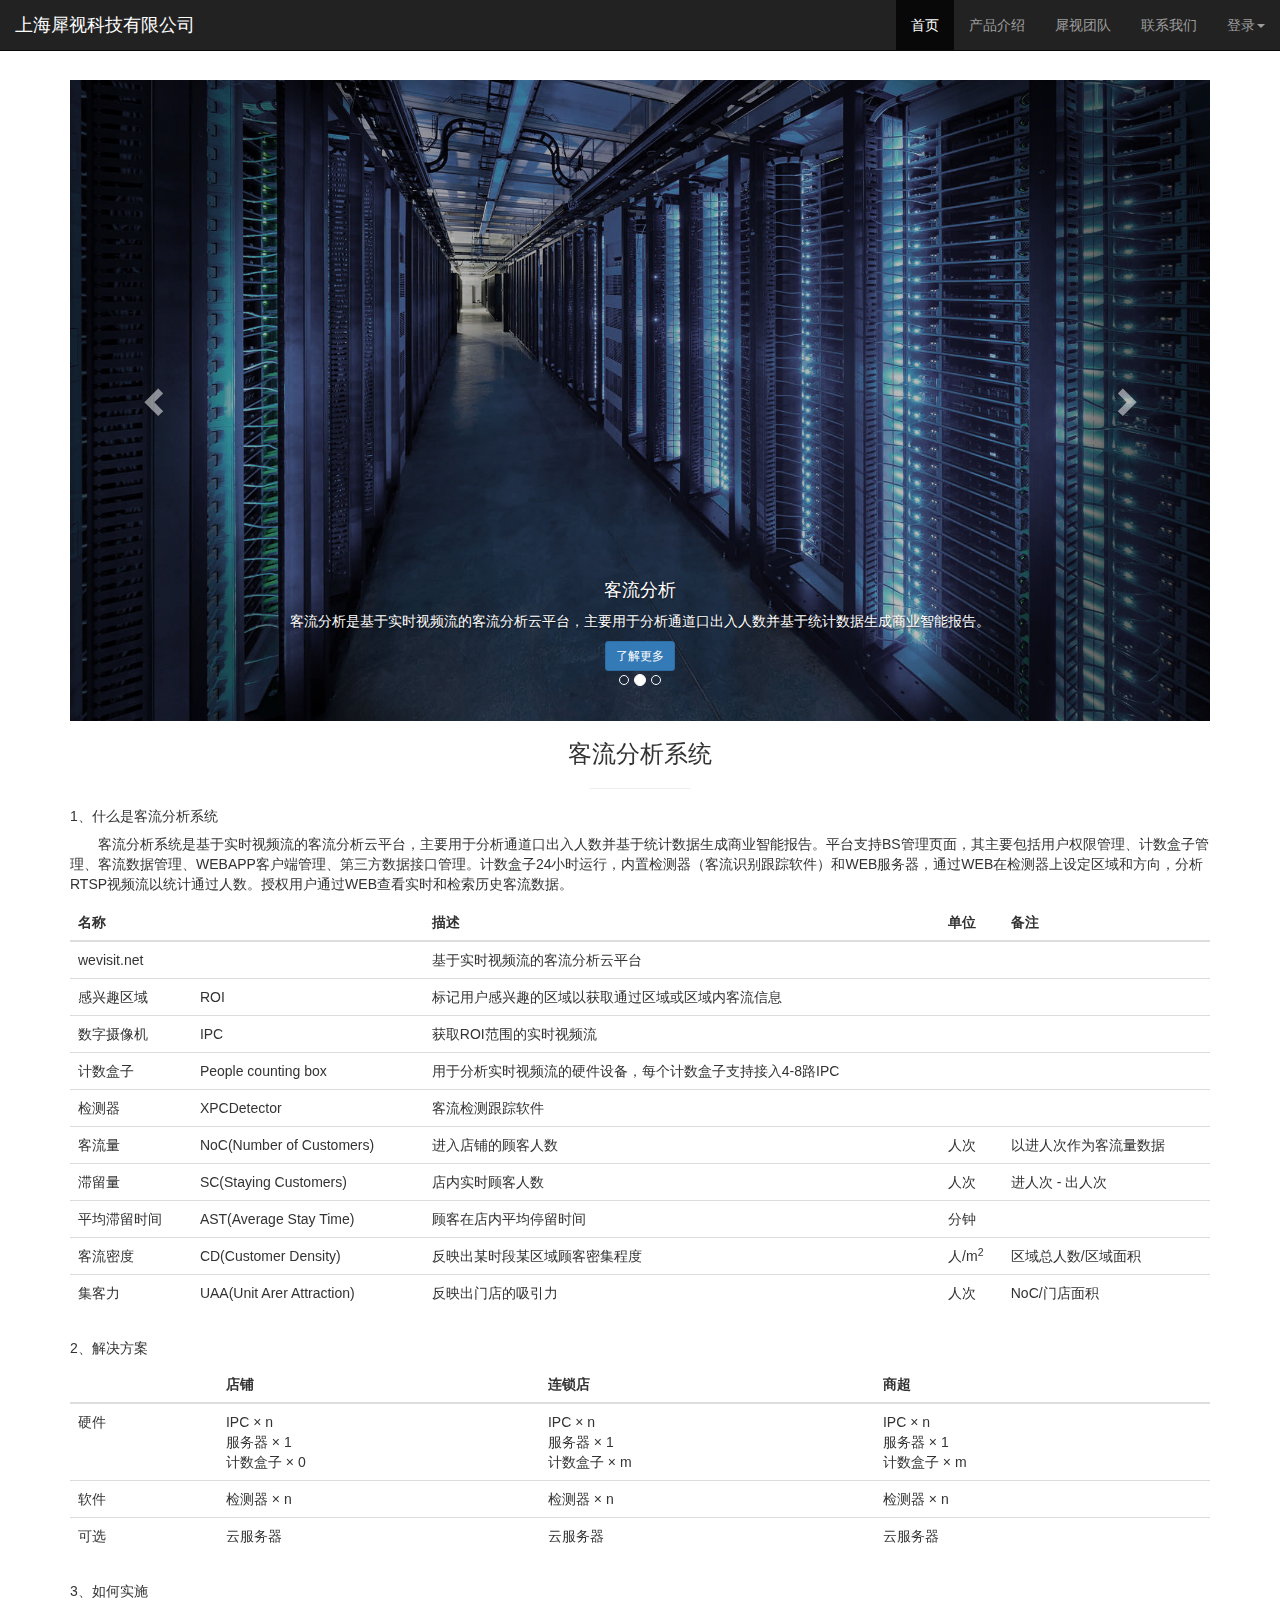
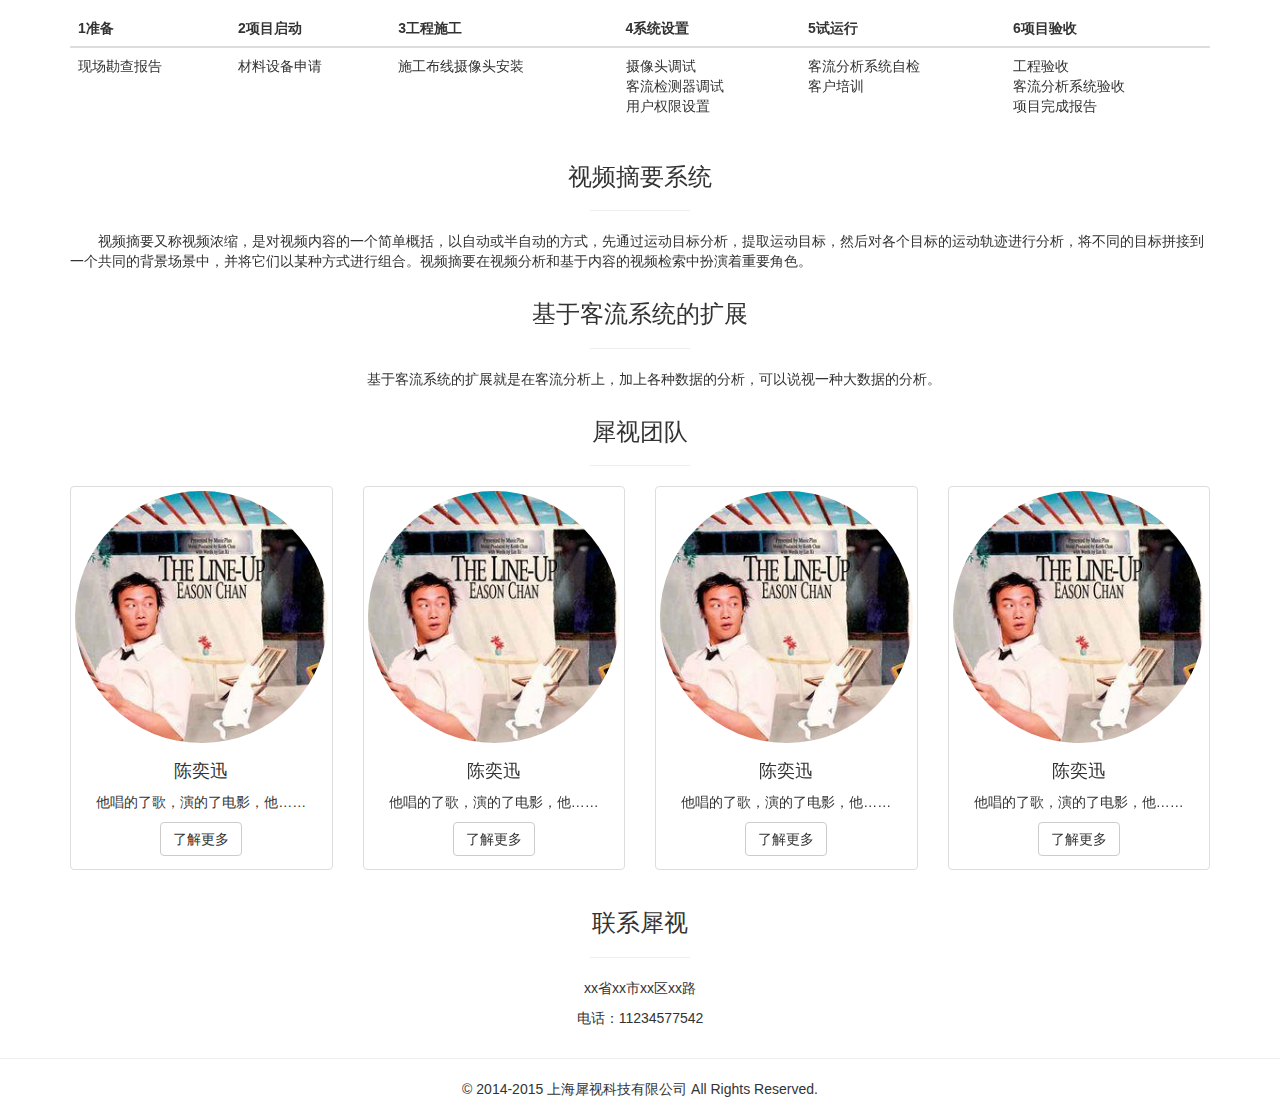
<file: Public/copyxitech/index.html>
<!DOCTYPE html>
<html>
	<head>
 	<meta http-equiv="X-UA-Compatible" content="IE=Edge">
    <meta charset="utf-8">
    <meta name="viewport" content="width=device-width, initial-scale=1.0">
    <title>犀视科技</title>
    <meta name="keywords" content="犀视,客流分析,客流系统,客流计数器,犀视科技">
    <meta property="og:title" content="犀视科技" >
	<!-- Bootstrap -->
	<link href="css/bootstrap.min.css" rel="stylesheet" media="screen">
	<!--[if lt IE 9]>
	<script src="https://oss.maxcdn.com/libs/html5shiv/3.7.0/html5shiv.js"></script>
	<script src="https://oss.maxcdn.com/libs/respond.js/1.3.0/respond.min.js"></script>
	<![endif]-->
	<style>
	.grayBlock{
		background:#f5f5f5;
	}
	.carousel-caption1{
  	position:absolute;
	right:9%;
	left:9%;
	z-index:10;
	padding-top:10px;
	padding-bottom:0px;
	color:#000;
	text-align:center;
	text-shadow:0 1px 2px rgba(0,0,0,.6);
	}
	</style>

 </head>
 <body data-spy="scroll" data-target="#navbar-example">
	<nav class="navbar navbar-inverse navbar-fixed-top">
	  <div class="container-fluid">
	    <!-- Brand and toggle get grouped for better mobile display -->
	    <div class="navbar-header">
	      <button type="button" class="navbar-toggle collapsed" data-toggle="collapse" data-target="#navbar-example" aria-expanded="false">
	        <span class="sr-only">Toggle navigation</span>
	        <span class="icon-bar"></span>
	        <span class="icon-bar"></span>
	        <span class="icon-bar"></span>
	      </button>
	      <a class="navbar-brand" href="#">上海犀视科技有限公司</a>
	    </div>
	
	    <!-- Collect the nav links, forms, and other content for toggling -->
	    <div id="navbar-example" class="collapse navbar-collapse">
	      <ul class="nav navbar-nav navbar-right">
	      	<li class="active"><a href="#home">首页</a></li>
	        <li><a href="#about">产品介绍</a></li>
           	<li><a href="#team">犀视团队</a></li>
           	<li><a href="#contact">联系我们</a></li>	
	        <li class="dropdown">
	          <a href="#" class="dropdown-toggle" data-toggle="dropdown" role="button" aria-haspopup="true" aria-expanded="false">登录<span class="caret"></span></a>
	          <ul class="dropdown-menu">
	            <li><a href="#">员工登录</a></li>
	            <li role="separator" class="divider"></li>
	            <li><a href="#">外部登录</a></li>
	          </ul>
	        </li>
	      </ul>
	    </div><!-- /.navbar-collapse -->
	  </div><!-- /.container-fluid -->
	</nav>
	<div class="container">
		<div id="home" class="row">
			<div>&nbsp;</div>
			<div>&nbsp;</div>
			<div>&nbsp;</div>
			<div>&nbsp;</div>
			<div class="col-xs-12 col-sm-12 col-md-12">
				<div id="carousel-example-generic" class="carousel slide" data-ride="carousel">
					<!-- Indicators -->
					<ol class="carousel-indicators">
					<li data-target="#carousel-example-generic" data-slide-to="0"></li>
				    <li data-target="#carousel-example-generic" data-slide-to="1" class="active"></li>
				    <li data-target="#carousel-example-generic" data-slide-to="2"></li>
				  </ol>

  					<!-- Wrapper for slides -->
				  <div class="carousel-inner" role="listbox">
				  	<div class="item">
				      <img src="images/slide1.jpg" alt="..." class="img-responsive">
				      <div class="carousel-caption" style="right:9%;left:9%;">
				        <h4>基于客流分析的扩展</h4>
				        <p>在客流分析的基础，可结合客户提供的数据进行功能上的扩展</p>
						<a href="#wevisitmore" class="btn btn-primary btn-sm">了解更多</a>
				      </div>
				    </div>
				    <div class="item active">				
				      	<img src="images/slide2.jpg" alt="..." class="img-responsive">
				      	<div class="carousel-caption" style="right:9%;left:9%;">
					        <h4>客流分析</h4>
					        <p>客流分析是基于实时视频流的客流分析云平台，主要用于分析通道口出入人数并基于统计数据生成商业智能报告。</p>
					        <a href="#wevisit" class="btn btn-primary btn-sm">了解更多</a>
				      	</div>
				    </div>
				    <div class="item">				
				      	<img src="images/slide3.jpg" alt="..." class="img-responsive">
				      	<div class="carousel-caption" style="right:9%;left:9%;">
					       <h4>视频检索</h4>
					        <p>视频检索能将原始海量视频浓缩为几分钟的视频摘要片段，缩短了查看视频时间，方便快速浏览，锁定检索目标对象。<p>
					        <a href="#video" class="btn btn-primary btn-sm">了解更多</a>
				      	</div>
				    </div>
				  </div>

			  		<!-- Controls -->
				  <a class="left carousel-control" href="#carousel-example-generic" role="button" data-slide="prev">
				    <span class="glyphicon glyphicon-chevron-left" aria-hidden="true"></span>
				    <span class="sr-only">Previous</span>
				  </a>
				  <a class="right carousel-control" href="#carousel-example-generic" role="button" data-slide="next">
				    <span class="glyphicon glyphicon-chevron-right" aria-hidden="true"></span>
				    <span class="sr-only">Next</span>
				  </a>
				</div>
			</div>
		</div>
		<div id="about" class="row">
			<div id="wevisit" class="col-xs-12 col-sm-12 col-md-12">
				<div class="text-center">
					<h3>客流分析系统</h3>
					<hr style="max-width:100px">
				</div>
				<h5>1、什么是客流分析系统</h5>
				<p style="text-indent:2em">客流分析系统是基于实时视频流的客流分析云平台，主要用于分析通道口出入人数并基于统计数据生成商业智能报告。平台支持BS管理页面，其主要包括用户权限管理、计数盒子管理、客流数据管理、WEBAPP客户端管理、第三方数据接口管理。计数盒子24小时运行，内置检测器（客流识别跟踪软件）和WEB服务器，通过WEB在检测器上设定区域和方向，分析RTSP视频流以统计通过人数。授权用户通过WEB查看实时和检索历史客流数据。</p>	
				<div class="table-responsive">
					<table class="table">	
						<thead>
							<tr><th>名称</th><th> </th><th>描述</th><th>单位</th><th>备注</th></tr>
						</thead>
						<tbody>
							<tr><td>wevisit.net</td><td></td><td>基于实时视频流的客流分析云平台</td><td></td><td></td></tr>
							<tr><td>感兴趣区域</td><td>ROI</td><td>标记用户感兴趣的区域以获取通过区域或区域内客流信息</td><td></td><td></td></tr>
							<tr><td>数字摄像机</td><td>IPC</td><td>获取ROI范围的实时视频流</td><td></td><td></td></tr>
							<tr><td>计数盒子</td><td>People counting box</td><td>用于分析实时视频流的硬件设备，每个计数盒子支持接入4-8路IPC</td><td></td><td></td></tr>
							<tr><td>检测器</td><td>XPCDetector</td><td>客流检测跟踪软件</td><td></td><td></td></tr>
							<tr><td>客流量</td><td>NoC(Number of Customers)</td><td>进入店铺的顾客人数</td><td>人次</td><td>以进人次作为客流量数据</td></tr>
							<tr><td>滞留量</td><td>SC(Staying Customers)</td><td>店内实时顾客人数</td><td>人次</td><td>进人次 - 出人次</td></tr>
							<tr><td>平均滞留时间</td><td>AST(Average Stay Time)</td><td>顾客在店内平均停留时间</td><td>分钟</td><td></td></tr>
							<tr><td>客流密度</td><td>CD(Customer Density)</td><td>反映出某时段某区域顾客密集程度</td><td>人/m<sup>2</sup></td><td>区域总人数/区域面积</td></tr>
							<tr><td>集客力</td><td>UAA(Unit Arer Attraction)</td><td>反映出门店的吸引力</td><td>人次</td><td>NoC/门店面积</td></tr>
						</tbody>
					</table>
				</div>	
				<h5>2、解决方案</h5>
				<div class="table-responsive">
				  <table class="table">
				  	<thead>
						<tr><th></th><th>店铺</th><th>连锁店</th><th>商超</th></tr>
					</thead>
					<tbody>
						<tr><td>硬件</td><td>IPC × n<br>服务器 × 1<br>计数盒子 × 0</td><td>IPC × n<br>服务器 × 1<br>计数盒子 × m</td><td>IPC × n<br>服务器 × 1<br>计数盒子 × m</td></tr>
						<tr><td>软件</td><td>检测器 × n</td><td>检测器 × n</td><td>检测器 × n</td></tr>
						<tr><td>可选</td><td>云服务器</td><td>云服务器</td><td>云服务器</td></tr>
					</tbody>
				  </table>
				</div>
				<h5>3、如何实施</h5>
				<div class="table-responsive">
				  <table class="table">
				  	<thead>
						<tr><th>1准备</th><th>2项目启动</th><th>3工程施工</th><th>4系统设置</th><th>5试运行</th><th>6项目验收</th></tr>
					</thead>
					<tbody>
						<tr><td>现场勘查报告</td><td>材料设备申请</td><td>施工布线摄像头安装</td><td>摄像头调试<br>客流检测器调试<br>用户权限设置</td><td>客流分析系统自检<br>客户培训</td><td>工程验收<br>客流分析系统验收<br>项目完成报告</td>
					</tbody>
				  </table>
				</div>
			</div>
			<div id="video" class="col-xs-12 col-sm-12 col-md-12">
				<div class="text-center">
					<h3>视频摘要系统</h3>
					<hr style="max-width:100px">
				</div>
				<p style="text-indent:2em">视频摘要又称视频浓缩，是对视频内容的一个简单概括，以自动或半自动的方式，先通过运动目标分析，提取运动目标，然后对各个目标的运动轨迹进行分析，将不同的目标拼接到一个共同的背景场景中，并将它们以某种方式进行组合。视频摘要在视频分析和基于内容的视频检索中扮演着重要角色。</p>
			</div>
			<div id="wevisitmore" class="col-xs-12 col-sm-12 col-md-12 text-center">
				<div class="text-center">
					<h3>基于客流系统的扩展</h3>
					<hr style="max-width:100px">				
				</div>
				<p style="text-indent:2em">基于客流系统的扩展就是在客流分析上，加上各种数据的分析，可以说视一种大数据的分析。</p>
			</div>
		</div>
		<div id="team" class="row">
			<div class="col-xs-12 col-sm-12 col-md-12 text-center">
				<h3>犀视团队</h3>
				<hr style="max-width:100px">	
			</div>
			<div class="col-xs-6 col-sm-6 col-md-3 text-center">
				 <div class="thumbnail">
			      <img src="images/121.jpg" alt="..." class="img-responsive img-circle">
			      <div class="caption">
			        <h4>陈奕迅</h4>
					<p>他唱的了歌，演的了电影，他……</p>
			        <button type="button" class="btn btn-default" data-toggle="modal" data-target="#IDcard1">了解更多</button>
			      </div>
			    </div>	
			</div>
			<div class="col-xs-6 col-sm-6 col-md-3 text-center">
				 <div class="thumbnail">
			      <img src="images/121.jpg" alt="..." class="img-responsive img-circle">
			      <div class="caption">
			        <h4>陈奕迅</h4>
					<p>他唱的了歌，演的了电影，他……</p>
			        <button type="button" class="btn btn-default" data-toggle="modal" data-target="#IDcard2">了解更多</button>		  
				  </div>
			    </div>	
			</div>
			<div class="col-xs-6 col-sm-6 col-md-3 text-center">
				 <div class="thumbnail">
			      <img src="images/121.jpg" alt="..." class="img-responsive img-circle">
			      <div class="caption">
			        <h4>陈奕迅</h4>
					<p>他唱的了歌，演的了电影，他……</p>
			        <button type="button" class="btn btn-default" data-toggle="modal" data-target="#IDcard3">了解更多</button>
			      </div>
			    </div>	
			</div>
			<div class="col-xs-6 col-sm-6 col-md-3 text-center">
				 <div class="thumbnail">
			      <img src="images/121.jpg" alt="..." class="img-responsive img-circle">
			      <div class="caption">
			        <h4>陈奕迅</h4>
					<p>他唱的了歌，演的了电影，他……</p>
			        <button type="button" class="btn btn-default" data-toggle="modal" data-target="#IDcard4">了解更多</button>
			      </div>
			    </div>	
			</div>
		</div>
		<!-- Modal -->
		<div class="modal fade" id="IDcard1" tabindex="-1" role="dialog" aria-labelledby="myModalLabel">
		  <div class="modal-dialog modal-lg" role="document">
		    <div class="modal-content">
		      <div class="modal-header">
		        <button type="button" class="close" data-dismiss="modal" aria-label="Close"><span aria-hidden="true">&times;</span></button>
		        <h4 class="modal-title" id="myModalLabel">陈奕迅</h4>
		      </div>
		      <div class="modal-body">
		        介绍内容……
		      </div>
		      <div class="modal-footer">
		       	<button type="button" class="btn btn-default" data-dismiss="modal">关闭</button>
		      </div>
		    </div>
		  </div>
		</div>
		<div class="modal fade" id="IDcard2" tabindex="-1" role="dialog" aria-labelledby="myModalLabel">
		  <div class="modal-dialog modal-lg" role="document">
		    <div class="modal-content">
		      <div class="modal-header">
		        <button type="button" class="close" data-dismiss="modal" aria-label="Close"><span aria-hidden="true">&times;</span></button>
		        <h4 class="modal-title" id="myModalLabel">陈奕迅2</h4>
		      </div>
		      <div class="modal-body">
		        介绍内容……
		      </div>
		      <div class="modal-footer">
		        <button type="button" class="btn btn-default" data-dismiss="modal">关闭</button>
		      </div>
		    </div>
		  </div>
		</div>
		<div class="modal fade" id="IDcard3" tabindex="-1" role="dialog" aria-labelledby="myModalLabel">
		  <div class="modal-dialog modal-lg" role="document">
		    <div class="modal-content">
		      <div class="modal-header">
		        <button type="button" class="close" data-dismiss="modal" aria-label="Close"><span aria-hidden="true">&times;</span></button>
		        <h4 class="modal-title" id="myModalLabel">陈奕迅3</h4>
		      </div>
		      <div class="modal-body">
		        介绍内容……
		      </div>
		      <div class="modal-footer">
		        <button type="button" class="btn btn-default" data-dismiss="modal">关闭</button>		       
		      </div>
		    </div>
		  </div>
		</div>
		<div class="modal fade" id="IDcard4" tabindex="-1" role="dialog" aria-labelledby="myModalLabel">
		  <div class="modal-dialog modal-lg" role="document">
		    <div class="modal-content">
		      <div class="modal-header">
		        <button type="button" class="close" data-dismiss="modal" aria-label="Close"><span aria-hidden="true">&times;</span></button>
		        <h4 class="modal-title" id="myModalLabel">陈奕迅4</h4>
		      </div>
		      <div class="modal-body">
		        介绍内容……
		      </div>
		      <div class="modal-footer">
		        <button type="button" class="btn btn-default" data-dismiss="modal">关闭</button>
		      </div>
		    </div>
		  </div>
		</div>
		<div id="contact" class="row">
			<div class="col-xs-12 col-sm-12 col-md-12 text-center">
				<h3>联系犀视</h3>
				<hr style="max-width:100px">
				<p>xx省xx市xx区xx路</p>
				<p>电话：11234577542</p>
			</div>
		</div>
		
	</div>
	<hr>
	<footer>
		<div class="col-xs-12 col-sm-12 col-md-12 text-center">
			<p>&copy; 2014-2015 上海犀视科技有限公司 All Rights Reserved.</p>
		</div>
	</footer>

 <script src="jquery/1.11.3/jquery.min.js"></script>
 <script src="js/bootstrap.min.js"></script>
 <script type="text/javascript">
 $('body').scrollspy({ target: '#navbar-example' })
 </script>
 </body>
 </html>
</file>
